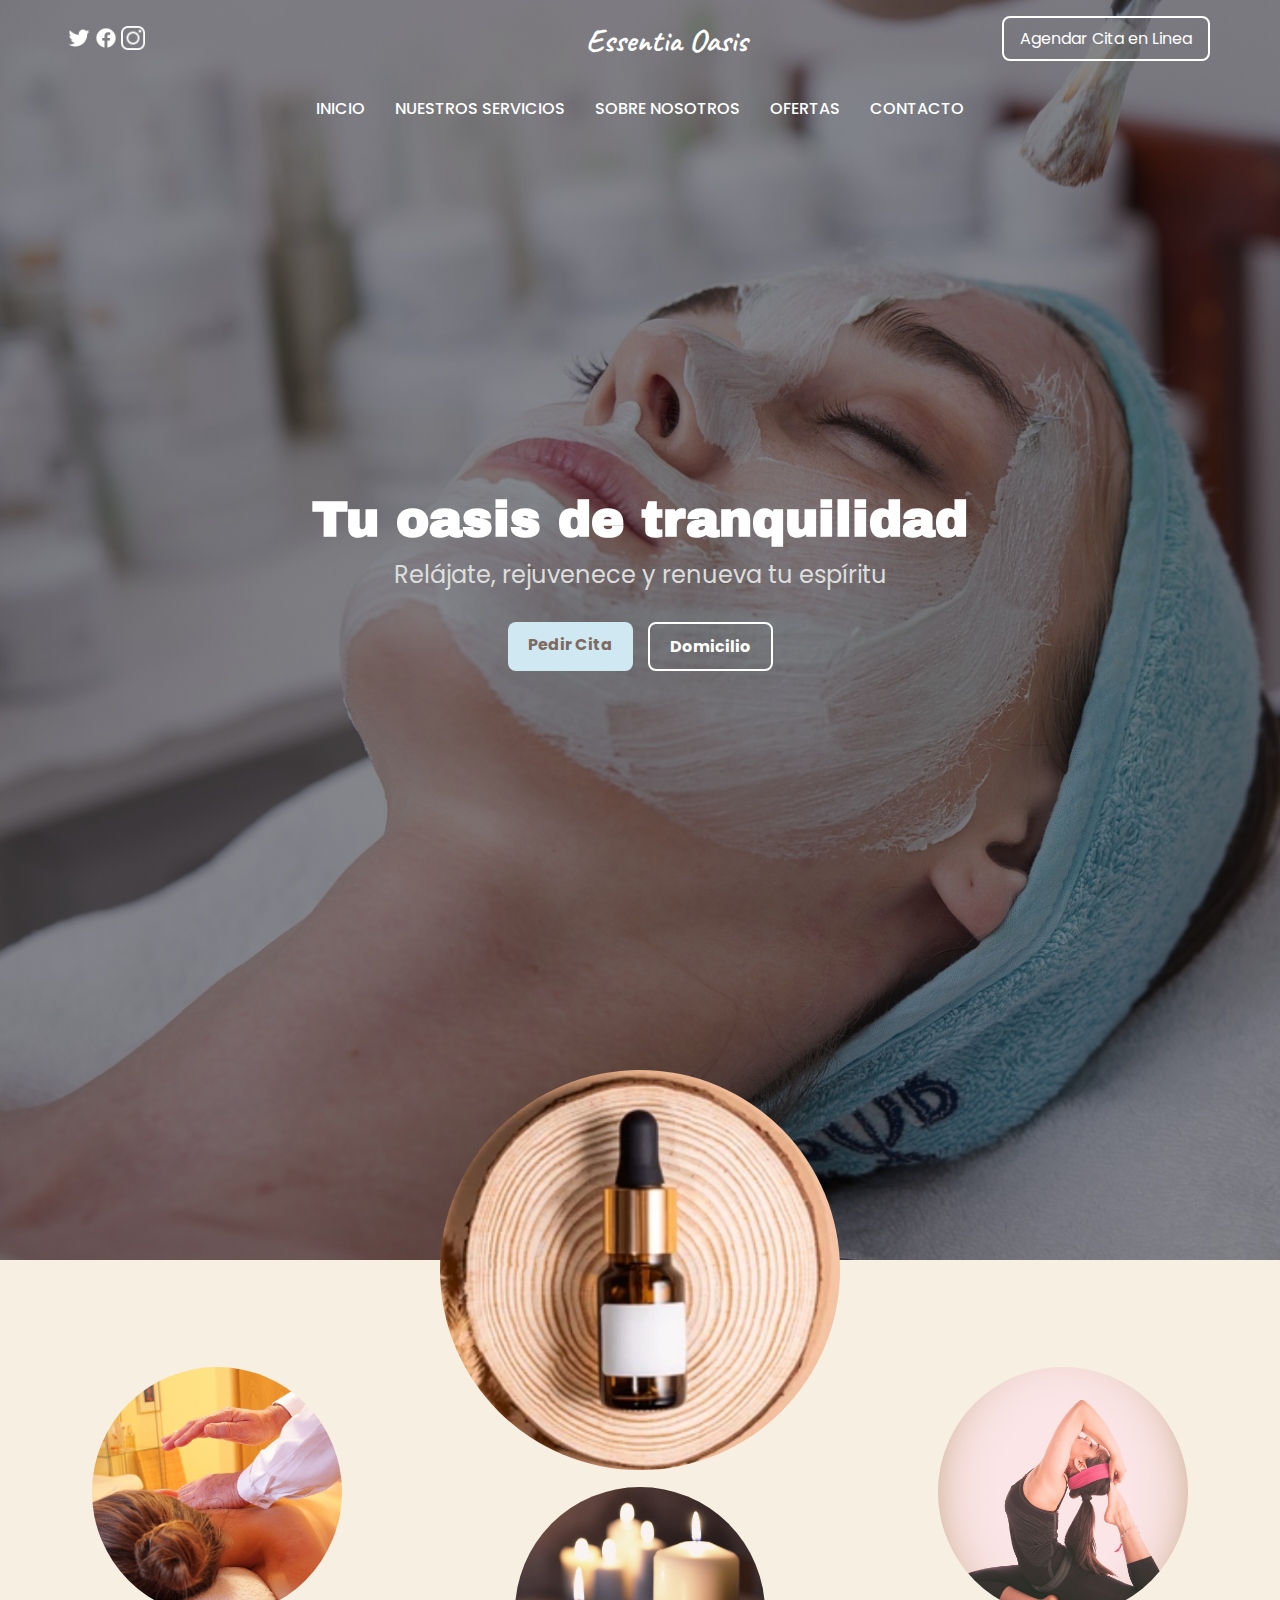
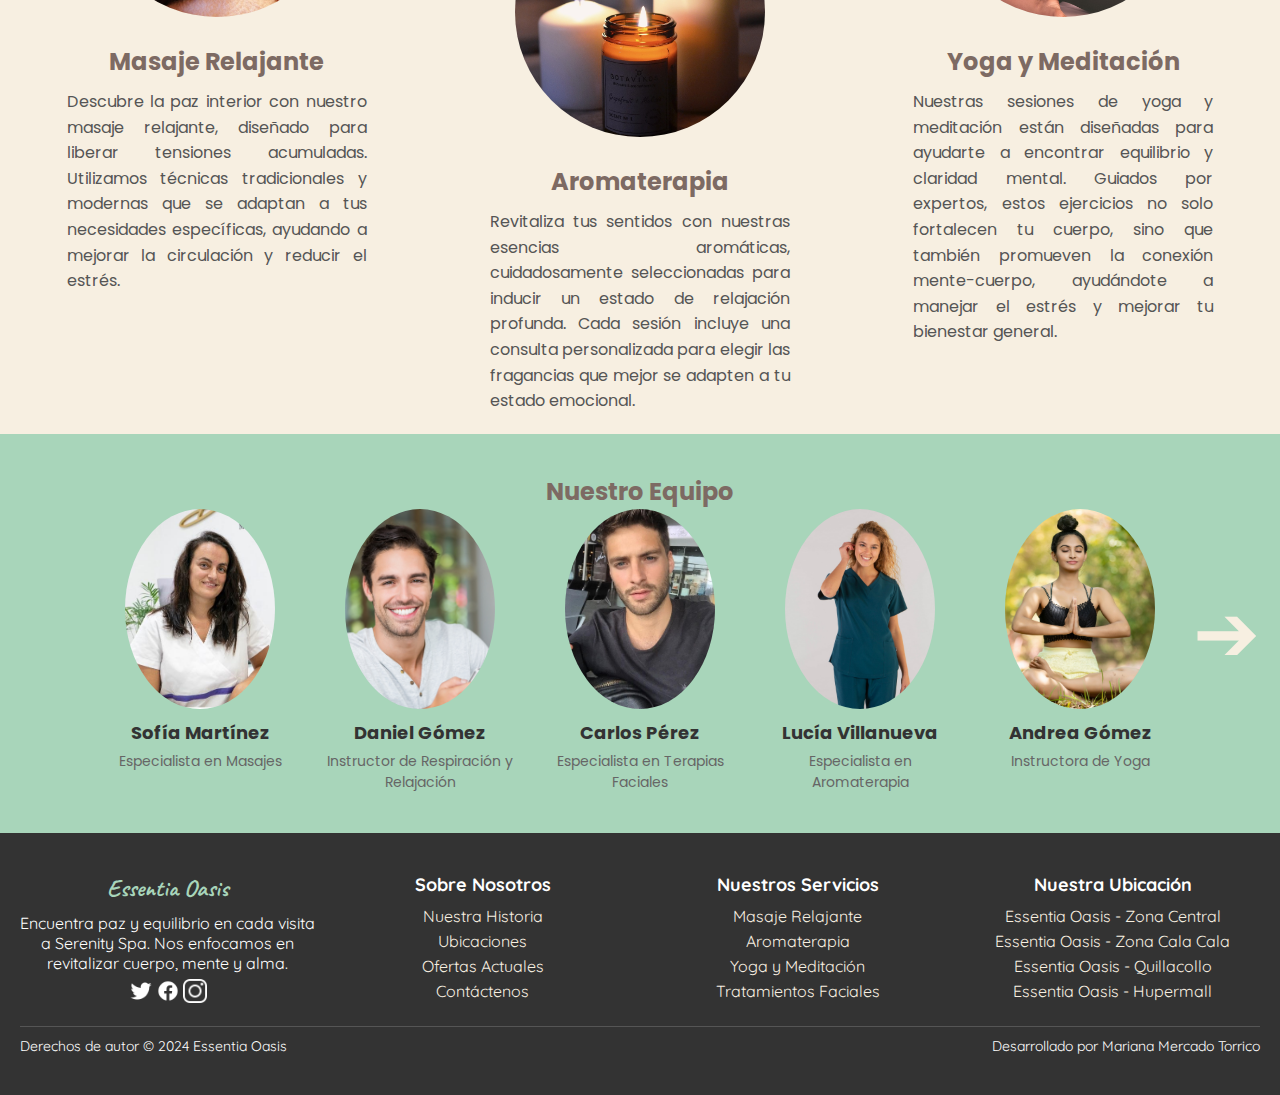
<file: index.html>
<!DOCTYPE html>
<html lang="en">
<head>
    <meta charset="UTF-8">
    <meta name="viewport" content="width=device-width, initial-scale=1.0">
    <title>SPA Centro de Bienestad</title>
    <link rel="stylesheet" href="css/style.css">
    <link rel="preconnect" href="https://fonts.googleapis.com">
    <link rel="preconnect" href="https://fonts.gstatic.com" crossorigin>
    <link href="https://fonts.googleapis.com/css2?family=Caveat:wght@400..700&family=Quicksand:wght@300&family=Zeyada&display=swap" rel="stylesheet">
    <link href="https://fonts.googleapis.com/css2?family=Poppins&family=Roboto:wght@700&display=swap" rel="stylesheet">  
    <link href="https://fonts.googleapis.com/css2?family=Anton&family=Archivo+Black&family=Caveat:wght@400..700&family=Quicksand:wght@300&family=Zeyada&display=swap" rel="stylesheet">
</head>
<body>
    <header>
        <div class="header-container">
            <div class="social-container">
                <a href="#" class="social-icon"><img src="img/twitter.png" alt="Twitter"></a>
                <a href="#" class="social-icon"><img src="img/facebook.png" alt="Facebook"></a>
                <a href="#" class="social-icon"><img src="img/instagram.png" alt="Instagram"></a>
            </div>
            <div class="title-container">
                <h1>Essentia Oasis</h1>
            </div>
            <div class="appointment-container">
                <a href="#" class="appointment-button">Agendar Cita en Linea</a>
            </div>
        </div>

        <nav class="nav-container">
            <ul class="nav-menu">
                <li><a href="index.html">INICIO</a></li>
                <li><a href="servicios.html">NUESTROS SERVICIOS</a></li>
                <li><a href="#">SOBRE NOSOTROS</a></li>
                <li><a href="#">OFERTAS</a></li>
                <li><a href="contact.html">CONTACTO</a></li>
            </ul>
        </nav>
        <div class="hero-container">
            <div class="hero-content">
                <h2>Tu oasis de tranquilidad</h2>
                <p>Relájate, rejuvenece y renueva tu espíritu</p>
                <div class="hero-buttons">
                    <a href="#" class="hero-button uno">Pedir Cita</a>
                    <a href="#" class="hero-button dos">Domicilio</a>
                </div>
            </div>
        </div>

    </header>
    <div class="circle-image-container">
        <img src="img/aceite.png" alt="Imagen Circular De sales" class="circle-image">
    </div>
    
    <main class="main-container">
        <section class="services">
            <div class="service-item">
                <img src="img/masajes.jpg" alt="Masaje corporal" class="service-image">
                <h3>Masaje Relajante</h3>
                <p>Descubre la paz interior con nuestro masaje relajante, diseñado para liberar tensiones acumuladas. Utilizamos técnicas tradicionales y modernas que se adaptan a tus necesidades específicas, ayudando a mejorar la circulación y reducir el estrés.</p>
            </div>
            <div class="service-item aromatherapy-service">
                <img src="img/logo-circulo.jpg" alt="Velas aromaticas" class="service-image">
                <h3>Aromaterapia</h3>
                <p>Revitaliza tus sentidos con nuestras esencias aromáticas, cuidadosamente seleccionadas para inducir un estado de relajación profunda. Cada sesión incluye una consulta personalizada para elegir las fragancias que mejor se adapten a tu estado emocional.</p>
            </div>
            <div class="service-item">
                <img src="img/yoga.jpg" alt="Yoga mujeres" class="service-image">
                <h3>Yoga y Meditación</h3>
                <p>Nuestras sesiones de yoga y meditación están diseñadas para ayudarte a encontrar equilibrio y claridad mental. Guiados por expertos, estos ejercicios no solo fortalecen tu cuerpo, sino que también promueven la conexión mente-cuerpo, ayudándote a manejar el estrés y mejorar tu bienestar general.</p>
            </div>
        </section>
    </main>
    <section class="team">
        <h2>Nuestro Equipo</h2>
        <div class="team-container">
            <div class="team-member">
                <img src="img/img-masajista.jpg" alt="Terapeuta especialista">
                <h3>Sofía Martínez</h3>
                <p>Especialista en Masajes</p>
            </div>
            <div class="team-member">
                <img src="img/respiración.jpg" alt="Daniel Gómez">
                <h3>Daniel Gómez</h3>
                <p>Instructor de Respiración y Relajación</p>
            </div>
            <div class="team-member">
                <img src="img/terapiasFaciales.jpg" alt="Carlos Pérez">
                <h3>Carlos Pérez</h3>
                <p>Especialista en Terapias Faciales</p>
            </div>
            <div class="team-member">
                <img src="img/aromatic.jpg" alt="Lucía Villanueva">
                <h3>Lucía Villanueva</h3>
                <p>Especialista en Aromaterapia</p>
            </div>
            <div class="team-member">
                <img src="img/yoga2.jpg" alt="Instructora de yoga">
                <h3>Andrea Gómez</h3>
                <p>Instructora de Yoga</p>
            </div>
        </div>
        <div class="arrow-decorative">➔</div>
    </section>
    <footer class="footer-container">
        <div class="footer-content">
            <div class="footer-about">
                <h3>Essentia Oasis</h3>
                <p>Encuentra paz y equilibrio en cada visita a Serenity Spa. Nos enfocamos en revitalizar cuerpo, mente y alma.</p>
                <div class="footer-social">
                    <a href="#" class="social-icon"><img src="img/twitter.png" alt="Twitter"></a>
                    <a href="#" class="social-icon"><img src="img/facebook.png" alt="Facebook"></a>
                    <a href="#" class="social-icon"><img src="img/instagram.png" alt="Instagram"></a>
                </div>
            </div>
            <div class="footer-links">
                <h4>Sobre Nosotros</h4>
                <ul>
                    <li><a href="#">Nuestra Historia</a></li>
                    <li><a href="#">Ubicaciones</a></li>
                    <li><a href="#">Ofertas Actuales</a></li>
                    <li><a href="#">Contáctenos</a></li>
                </ul>
            </div>
            <div class="footer-services">
                <h4>Nuestros Servicios</h4>
                <ul>
                    <li><a href="#">Masaje Relajante</a></li>
                    <li><a href="#">Aromaterapia</a></li>
                    <li><a href="#">Yoga y Meditación</a></li>
                    <li><a href="#">Tratamientos Faciales</a></li>
                </ul>
            </div>
            <div class="footer-location">
                <h4>Nuestra Ubicación</h4>
                <ul>
                    <li>Essentia Oasis - Zona Central</li>
                    <li>Essentia Oasis - Zona Cala Cala</li>
                    <li>Essentia Oasis - Quillacollo</li>
                    <li>Essentia Oasis - Hupermall</li>
                </ul>
            </div>
        </div>
        <div class="footer-bottom">
            <p>Derechos de autor © 2024 Essentia Oasis</p>
            <p>Desarrollado por Mariana Mercado Torrico</p>
        </div>
    </footer>
    
</body>
</html>
</file>
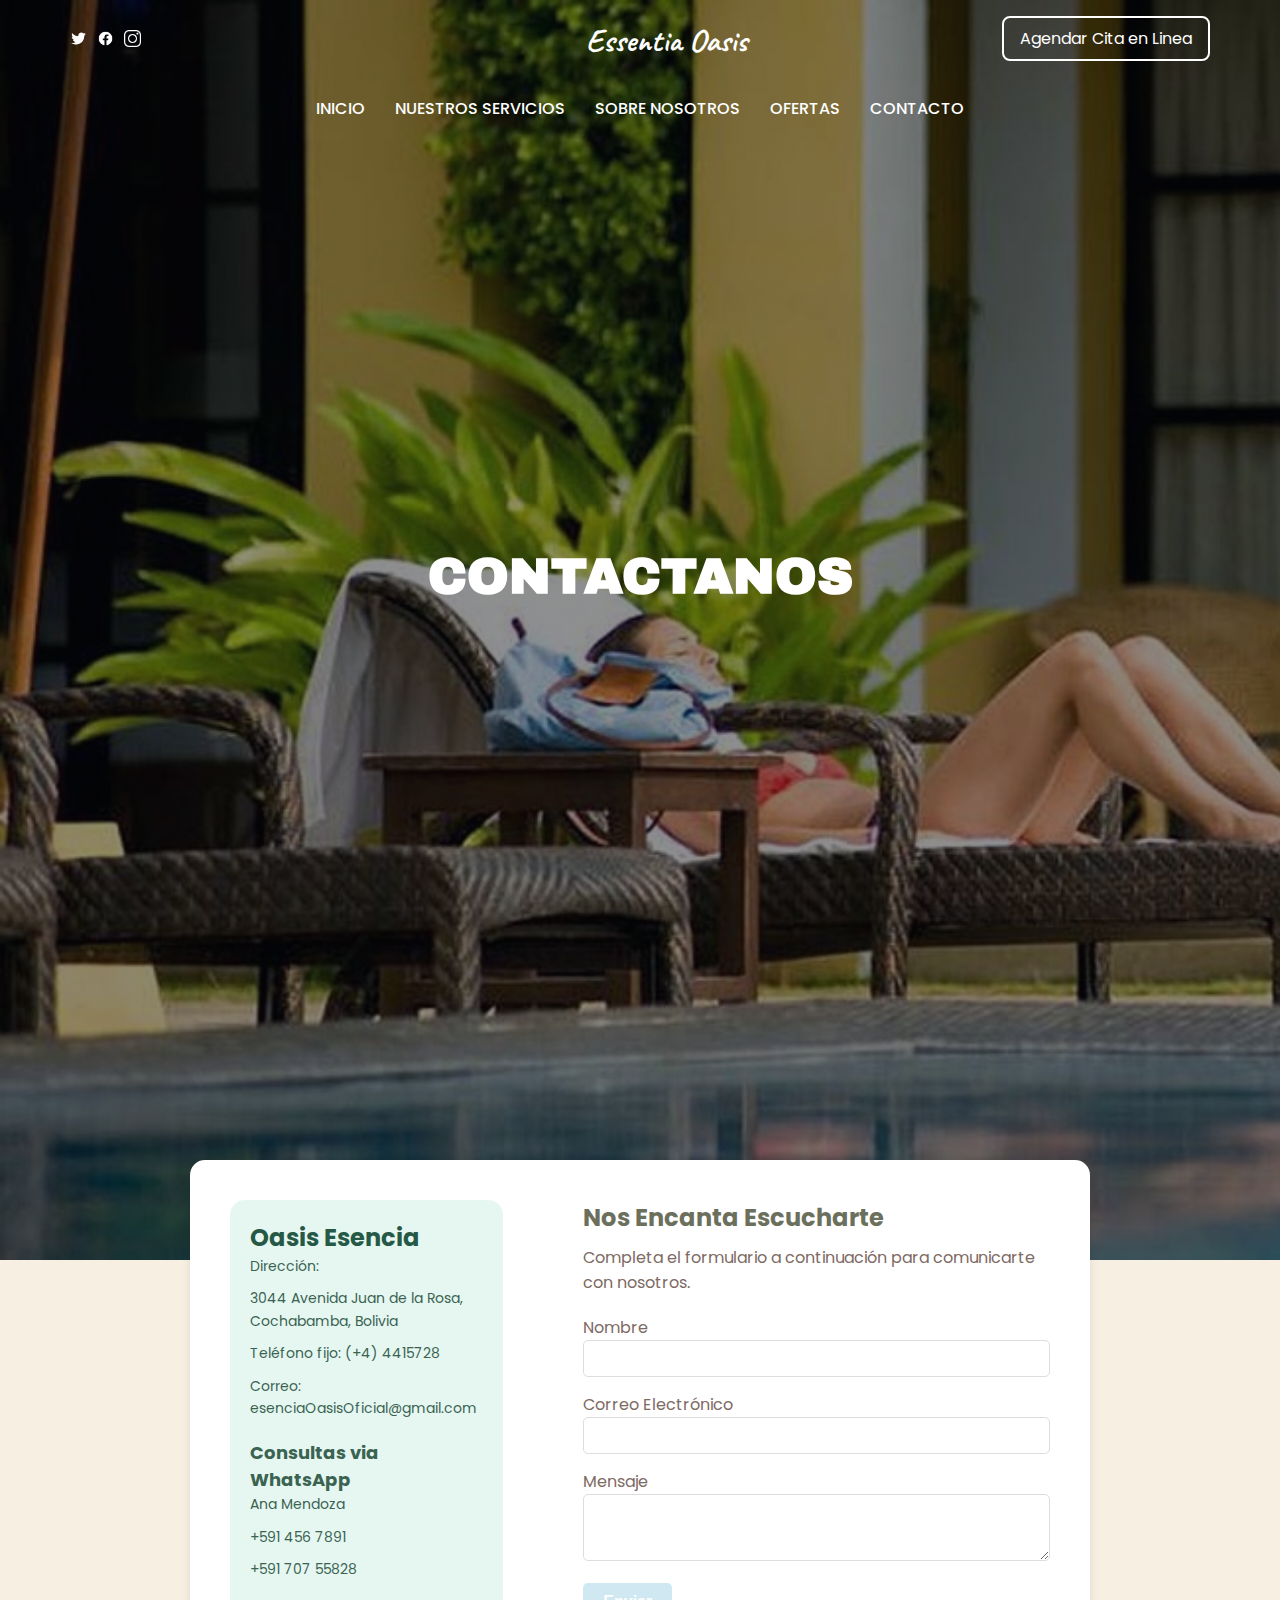
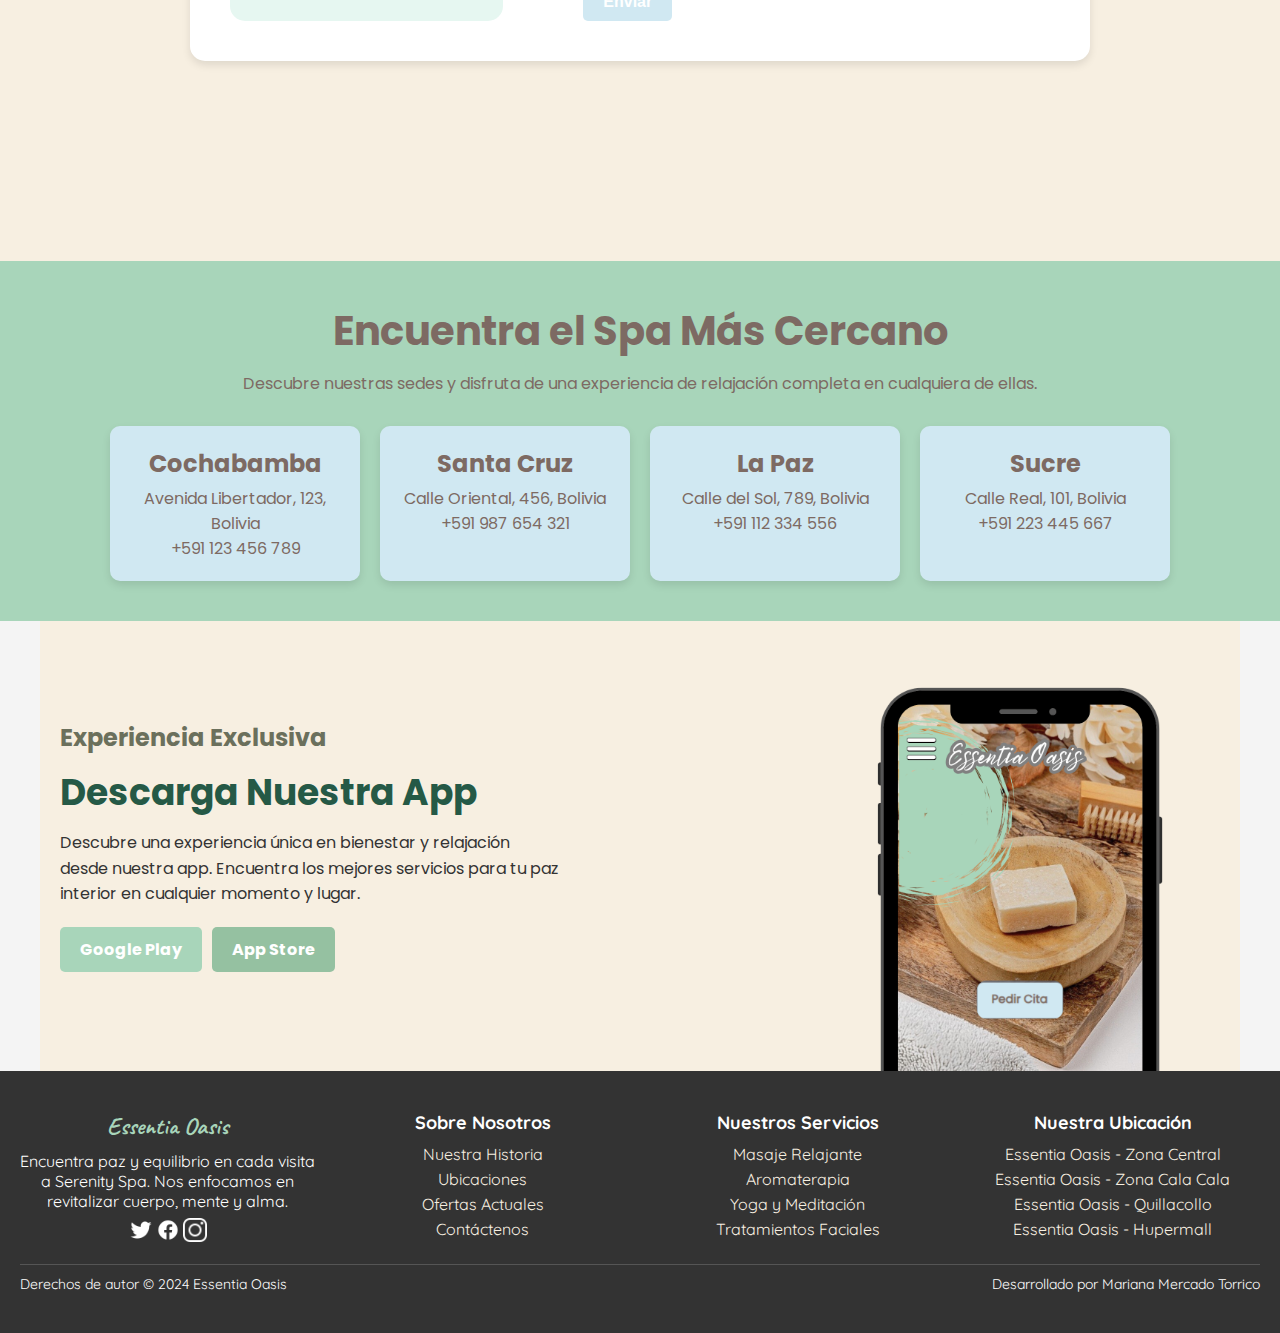
<file: contact.html>
<!DOCTYPE html>
<html lang="en">
<head>
    <meta charset="UTF-8">
    <meta name="viewport" content="width=device-width, initial-scale=1.0">
    <title>SPA Centro de Bienestad</title>
    <link rel="stylesheet" href="css/contact.css">
    <link rel="preconnect" href="https://fonts.googleapis.com">
    <link rel="preconnect" href="https://fonts.gstatic.com" crossorigin>
    <link href="https://fonts.googleapis.com/css2?family=Caveat:wght@400..700&family=Quicksand:wght@300&family=Zeyada&display=swap" rel="stylesheet">
    <link href="https://fonts.googleapis.com/css2?family=Poppins&family=Roboto:wght@700&display=swap" rel="stylesheet">  
    <link href="https://fonts.googleapis.com/css2?family=Anton&family=Archivo+Black&family=Caveat:wght@400..700&family=Quicksand:wght@300&family=Zeyada&display=swap" rel="stylesheet">
</head>
<body>
    <header>
        <div class="header-container">
            <div class="social-container">
                <a href="#" class="social-icon"><img src="img/twitter.png" alt="Twitter"></a>
                <a href="#" class="social-icon"><img src="img/facebook.png" alt="Facebook"></a>
                <a href="#" class="social-icon"><img src="img/instagram.png" alt="Instagram"></a>
            </div>
            <div class="title-container">
                <h1>Essentia Oasis</h1>
            </div>
            <div class="appointment-container">
                <a href="#" class="appointment-button">Agendar Cita en Linea</a>
            </div>
        </div>

        <nav class="nav-container">
            <ul class="nav-menu">
                <li><a href="index.html">INICIO</a></li>
                <li><a href="servicios.html">NUESTROS SERVICIOS</a></li>
                <li><a href="#">SOBRE NOSOTROS</a></li>
                <li><a href="#">OFERTAS</a></li>
                <li><a href="contact.html">CONTACTO</a></li>
            </ul>
        </nav>
        <div class="hero-content">
            <h2>CONTACTANOS</h2>
        </div>
    </header>
    <main class="main-container">
        <section class="contact-section">
            <div class="contact-info">
                <h2>Oasis Esencia</h2>
                <p>Dirección:</p>
                <p>3044 Avenida Juan de la Rosa, Cochabamba, Bolivia</p>
                <p>Teléfono fijo: (+4) 4415728</p>
                <p>Correo: esenciaOasisOficial@gmail.com</p>
    
                <h3>Consultas via WhatsApp</h3>
                <p>Ana Mendoza</p>
                <p>+591 456 7891</p>
                <p>+591 707 55828</p>
            </div>
            <div class="divider"></div>
    
            <div class="contact-form">
                <h2>Nos Encanta Escucharte</h2>
                <p>Completa el formulario a continuación para comunicarte con nosotros.</p>
                <form>
                    <div class="form-group">
                        <label for="name">Nombre</label>
                        <input type="text" class="form-control" id="name" required>
                    </div>
                    <div class="form-group">
                        <label for="email">Correo Electrónico</label>
                        <input type="email" class="form-control" id="email" required>
                    </div>
                    <div class="form-group">
                        <label for="message">Mensaje</label>
                        <textarea class="form-control" id="message" rows="3"></textarea>
                    </div>
                    <button type="submit" class="btn btn-primary">Enviar</button>
                </form>
            </div>
        </section>
    </main>
    <section class="locations-section">
        <h2 class="section-title">Encuentra el Spa Más Cercano</h2>
        <p class="section-description">Descubre nuestras sedes y disfruta de una experiencia de relajación completa en cualquiera de ellas.</p>
        <div class="location-cards">
            <div class="location-card">
                <h3>Cochabamba</h3>
                <p>Avenida Libertador, 123, Bolivia</p>
                <p>+591 123 456 789</p>
            </div>
            <div class="location-card">
                <h3>Santa Cruz</h3>
                <p>Calle Oriental, 456, Bolivia</p>
                <p>+591 987 654 321</p>
            </div>
            <div class="location-card">
                <h3>La Paz</h3>
                <p>Calle del Sol, 789, Bolivia</p>
                <p>+591 112 334 556</p>
            </div>
            <div class="location-card">
                <h3>Sucre</h3>
                <p>Calle Real, 101, Bolivia</p>
                <p>+591 223 445 667</p>
            </div>
        </div>
    </section>
    <section class="download-section">
        <div class="content">
            <h2>Experiencia Exclusiva</h2>
            <h1>Descarga Nuestra App</h1>
            <p>Descubre una experiencia única en bienestar y relajación desde nuestra app. Encuentra los mejores servicios para tu paz interior en cualquier momento y lugar.</p>
            <div class="buttons">
                <a href="#" class="btn google-play">Google Play</a>
                <a href="#" class="btn app-store">App Store</a>
            </div>
        </div>
        <div class="app-image">
            <img src="img/logoApp.png" alt="Vista Previa de la App">
        </div>
    </section>
    
    
    <footer class="footer-container">
        <div class="footer-content">
            <div class="footer-about">
                <h3>Essentia Oasis</h3>
                <p>Encuentra paz y equilibrio en cada visita a Serenity Spa. Nos enfocamos en revitalizar cuerpo, mente y alma.</p>
                <div class="footer-social">
                    <a href="#" class="social-icon"><img src="img/twitter.png" alt="Twitter"></a>
                    <a href="#" class="social-icon"><img src="img/facebook.png" alt="Facebook"></a>
                    <a href="#" class="social-icon"><img src="img/instagram.png" alt="Instagram"></a>
                </div>
            </div>
            <div class="footer-links">
                <h4>Sobre Nosotros</h4>
                <ul>
                    <li><a href="#">Nuestra Historia</a></li>
                    <li><a href="#">Ubicaciones</a></li>
                    <li><a href="#">Ofertas Actuales</a></li>
                    <li><a href="#">Contáctenos</a></li>
                </ul>
            </div>
            <div class="footer-services">
                <h4>Nuestros Servicios</h4>
                <ul>
                    <li><a href="#">Masaje Relajante</a></li>
                    <li><a href="#">Aromaterapia</a></li>
                    <li><a href="#">Yoga y Meditación</a></li>
                    <li><a href="#">Tratamientos Faciales</a></li>
                </ul>
            </div>
            <div class="footer-location">
                <h4>Nuestra Ubicación</h4>
                <ul>
                    <li>Essentia Oasis - Zona Central</li>
                    <li>Essentia Oasis - Zona Cala Cala</li>
                    <li>Essentia Oasis - Quillacollo</li>
                    <li>Essentia Oasis - Hupermall</li>
                </ul>
            </div>
        </div>
        <div class="footer-bottom">
            <p>Derechos de autor © 2024 Essentia Oasis</p>
            <p>Desarrollado por Mariana Mercado Torrico</p>
        </div>
    </footer>
    
</body>
</html>
</file>
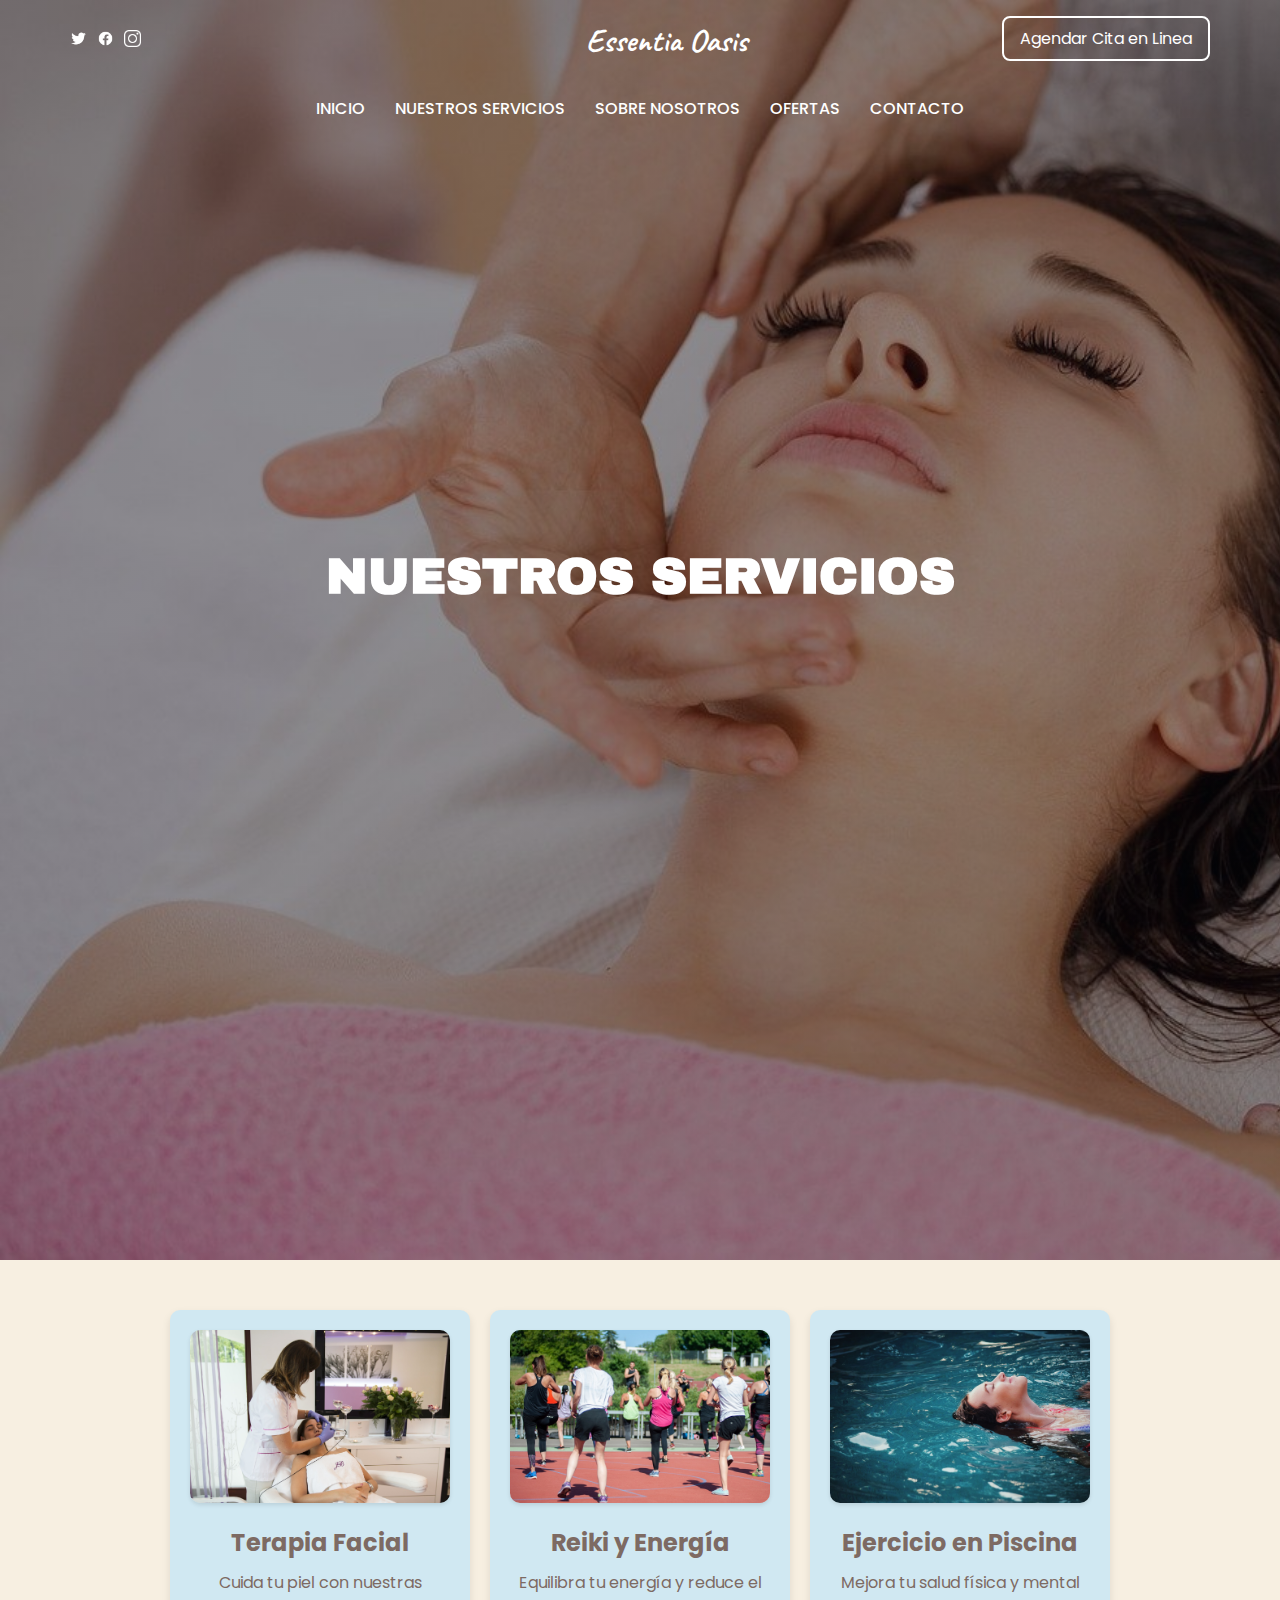
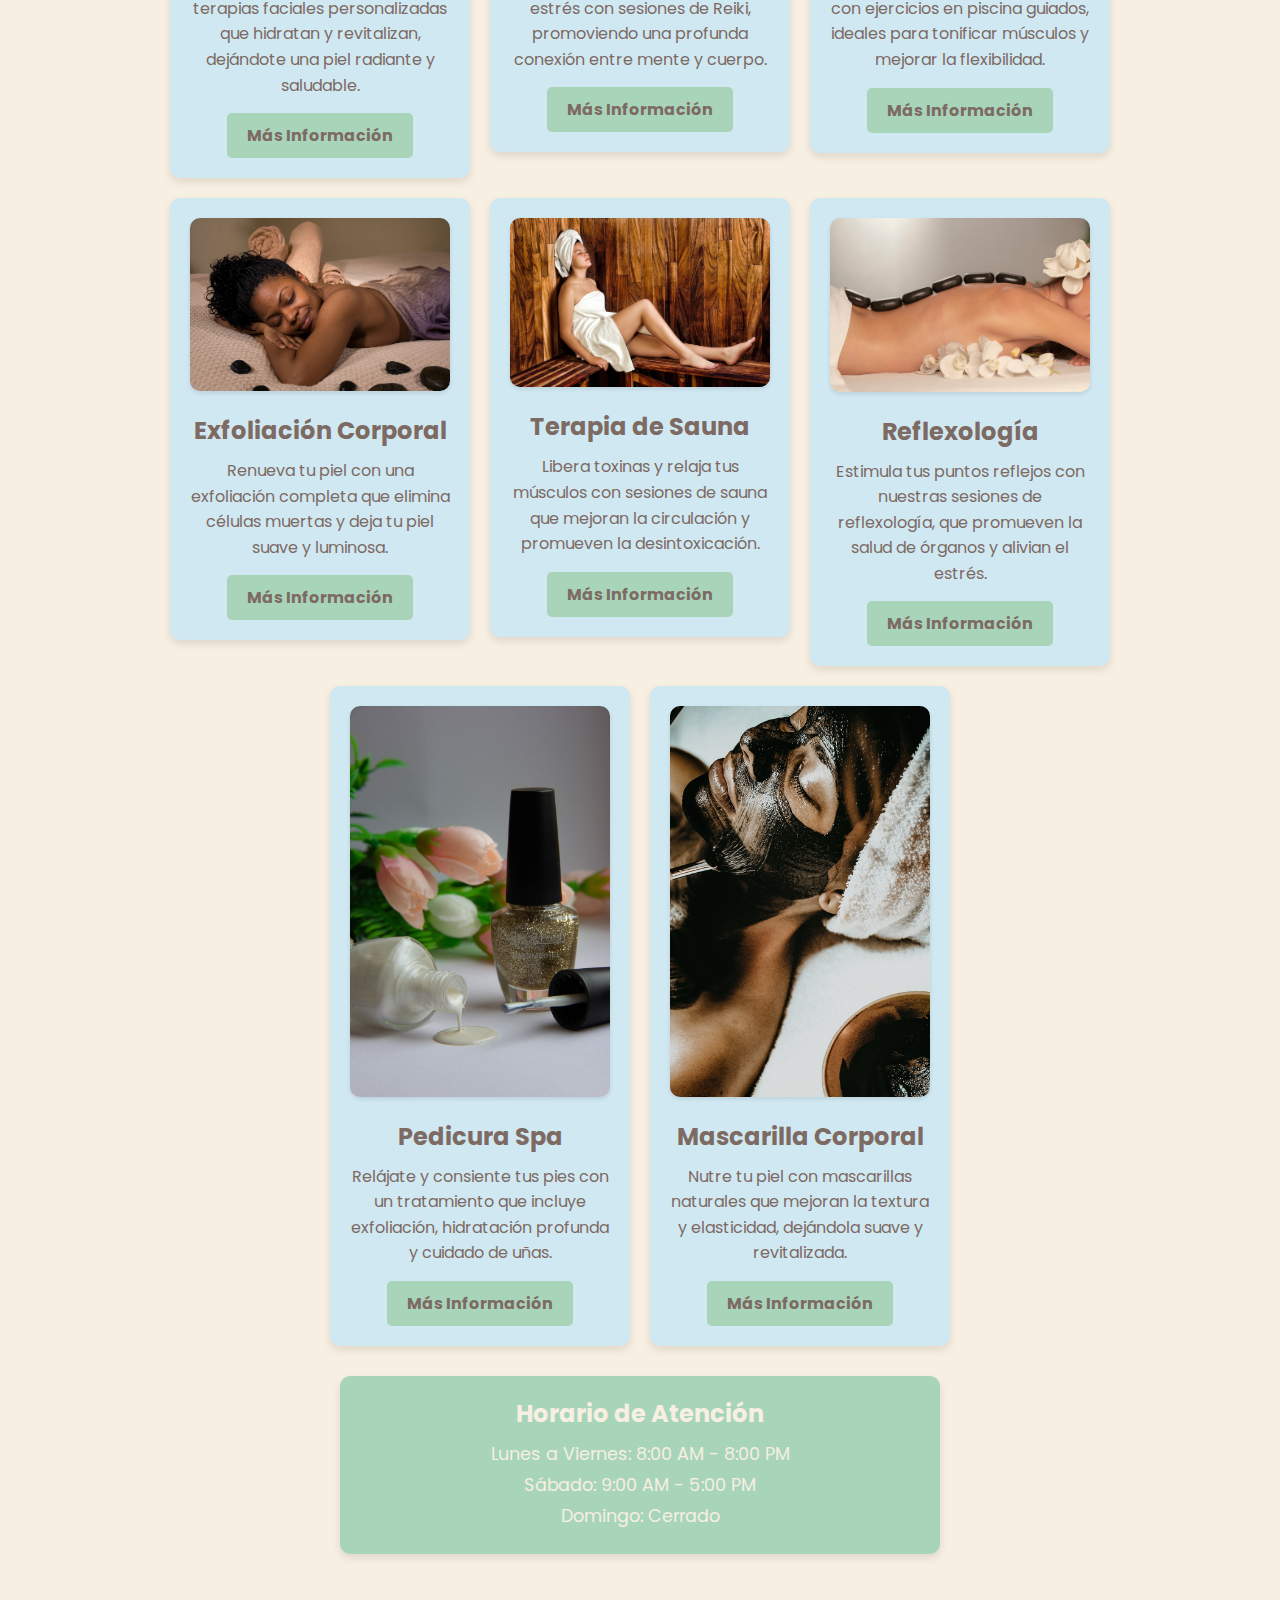
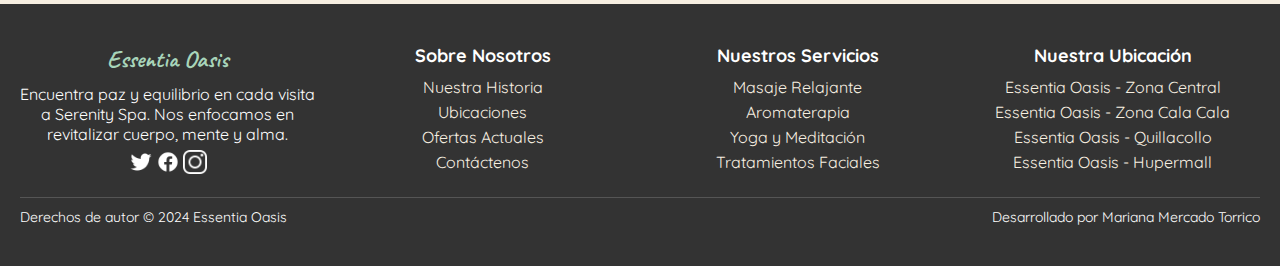
<file: servicios.html>
<!DOCTYPE html>
<html lang="en">
<head>
    <meta charset="UTF-8">
    <meta name="viewport" content="width=device-width, initial-scale=1.0">
    <title>SPA Centro de Bienestad</title>
    <link rel="stylesheet" href="css/servicios.css">
    <link rel="preconnect" href="https://fonts.googleapis.com">
    <link rel="preconnect" href="https://fonts.gstatic.com" crossorigin>
    <link href="https://fonts.googleapis.com/css2?family=Caveat:wght@400..700&family=Quicksand:wght@300&family=Zeyada&display=swap" rel="stylesheet">
    <link href="https://fonts.googleapis.com/css2?family=Poppins&family=Roboto:wght@700&display=swap" rel="stylesheet">  
    <link href="https://fonts.googleapis.com/css2?family=Anton&family=Archivo+Black&family=Caveat:wght@400..700&family=Quicksand:wght@300&family=Zeyada&display=swap" rel="stylesheet">
</head>
<body>
    <header>
        <div class="header-container">
            <div class="social-container">
                <a href="#" class="social-icon"><img src="img/twitter.png" alt="Twitter"></a>
                <a href="#" class="social-icon"><img src="img/facebook.png" alt="Facebook"></a>
                <a href="#" class="social-icon"><img src="img/instagram.png" alt="Instagram"></a>
            </div>
            <div class="title-container">
                <h1>Essentia Oasis</h1>
            </div>
            <div class="appointment-container">
                <a href="#" class="appointment-button">Agendar Cita en Linea</a>
            </div>
        </div>
        <nav class="nav-container">
            <ul class="nav-menu">
                <li><a href="index.html">INICIO</a></li>
                <li><a href="servicios.html">NUESTROS SERVICIOS</a></li>
                <li><a href="#">SOBRE NOSOTROS</a></li>
                <li><a href="#">OFERTAS</a></li>
                <li><a href="contact.html">CONTACTO</a></li>
            </ul>
        </nav>
        <div class="hero-content">
            <h2>NUESTROS SERVICIOS</h2>
        </div>
    </header>
    <main class="main-container">
        <section class="services-section">
            <div class="service-card">
                <img src="img/terapiaFacial.jpg" alt="Terapia Facial" class="service-icon">
                <h3>Terapia Facial</h3>
                <p>Cuida tu piel con nuestras terapias faciales personalizadas que hidratan y revitalizan, dejándote una piel radiante y saludable.</p>
                <a href="#" class="service-button">Más Información</a>
            </div>
    
            <div class="service-card">
                <img src="img/reiki.jpg" alt="Reiki y Energía" class="service-icon">
                <h3>Reiki y Energía</h3>
                <p>Equilibra tu energía y reduce el estrés con sesiones de Reiki, promoviendo una profunda conexión entre mente y cuerpo.</p>
                <a href="#" class="service-button">Más Información</a>
            </div>
    
            <div class="service-card">
                <img src="img/piscina.jpg" alt="Ejercicio en Piscina" class="service-icon">
                <h3>Ejercicio en Piscina</h3>
                <p>Mejora tu salud física y mental con ejercicios en piscina guiados, ideales para tonificar músculos y mejorar la flexibilidad.</p>
                <a href="#" class="service-button">Más Información</a>
            </div>
    
            <div class="service-card">
                <img src="img/exfoliacion.jpg" alt="Exfoliación Corporal" class="service-icon">
                <h3>Exfoliación Corporal</h3>
                <p>Renueva tu piel con una exfoliación completa que elimina células muertas y deja tu piel suave y luminosa.</p>
                <a href="#" class="service-button">Más Información</a>
            </div>
    
            <div class="service-card">
                <img src="img/terapiaSauna.jpg" alt="Terapia de Sauna" class="service-icon">
                <h3>Terapia de Sauna</h3>
                <p>Libera toxinas y relaja tus músculos con sesiones de sauna que mejoran la circulación y promueven la desintoxicación.</p>
                <a href="#" class="service-button">Más Información</a>
            </div>
    
            <div class="service-card">
                <img src="img/reflexologia.jpg" alt="Reflexología" class="service-icon">
                <h3>Reflexología</h3>
                <p>Estimula tus puntos reflejos con nuestras sesiones de reflexología, que promueven la salud de órganos y alivian el estrés.</p>
                <a href="#" class="service-button">Más Información</a>
            </div>
    
            <div class="service-card">
                <img src="img/pedicura.jpg" alt="Pedicura Spa" class="service-icon">
                <h3>Pedicura Spa</h3>
                <p>Relájate y consiente tus pies con un tratamiento que incluye exfoliación, hidratación profunda y cuidado de uñas.</p>
                <a href="#" class="service-button">Más Información</a>
            </div>
    
            <div class="service-card">
                <img src="img/mascarilla.jpg" alt="Mascarilla Corporal" class="service-icon">
                <h3>Mascarilla Corporal</h3>
                <p>Nutre tu piel con mascarillas naturales que mejoran la textura y elasticidad, dejándola suave y revitalizada.</p>
                <a href="#" class="service-button">Más Información</a>
            </div>
        </section>
        <aside class="schedule-box">
            <h4>Horario de Atención</h4>
            <p>Lunes a Viernes: 8:00 AM - 8:00 PM</p>
            <p>Sábado: 9:00 AM - 5:00 PM</p>
            <p>Domingo: Cerrado</p>
        </aside>
    </main>
    <footer class="footer-container">
        <div class="footer-content">
            <div class="footer-about">
                <h3>Essentia Oasis</h3>
                <p>Encuentra paz y equilibrio en cada visita a Serenity Spa. Nos enfocamos en revitalizar cuerpo, mente y alma.</p>
                <div class="footer-social">
                    <a href="#" class="social-icon"><img src="img/twitter.png" alt="Twitter"></a>
                    <a href="#" class="social-icon"><img src="img/facebook.png" alt="Facebook"></a>
                    <a href="#" class="social-icon"><img src="img/instagram.png" alt="Instagram"></a>
                </div>
            </div>
            <div class="footer-links">
                <h4>Sobre Nosotros</h4>
                <ul>
                    <li><a href="#">Nuestra Historia</a></li>
                    <li><a href="#">Ubicaciones</a></li>
                    <li><a href="#">Ofertas Actuales</a></li>
                    <li><a href="#">Contáctenos</a></li>
                </ul>
            </div>
            <div class="footer-services">
                <h4>Nuestros Servicios</h4>
                <ul>
                    <li><a href="#">Masaje Relajante</a></li>
                    <li><a href="#">Aromaterapia</a></li>
                    <li><a href="#">Yoga y Meditación</a></li>
                    <li><a href="#">Tratamientos Faciales</a></li>
                </ul>
            </div>
            <div class="footer-location">
                <h4>Nuestra Ubicación</h4>
                <ul>
                    <li>Essentia Oasis - Zona Central</li>
                    <li>Essentia Oasis - Zona Cala Cala</li>
                    <li>Essentia Oasis - Quillacollo</li>
                    <li>Essentia Oasis - Hupermall</li>
                </ul>
            </div>
        </div>
        <div class="footer-bottom">
            <p>Derechos de autor © 2024 Essentia Oasis</p>
            <p>Desarrollado por Mariana Mercado Torrico</p>
        </div>
    </footer>
    
</body>
</html>
</file>
<file: css/style.css>
* {
    margin: 0;
    padding: 0;
    box-sizing: border-box;
    
}
body {
    font-family: 'Poppins', sans-serif;
    background-color: #f4f4f4;
    color:#7D6A63;
    overflow-x: hidden; 
}

@media (max-width: 768px) {
    nav {
        flex-direction: column;
        align-items: center;
    }

    .main-container {
        padding: 10px;
        display: flex;
        flex-direction: column;
    }
    .team-member {
        max-width: 150px;
    }

    .team-member img {
        width: 100px;
        height: 100px;
    }
    .arrow-decorative {
        font-size: 60px;
        right: 10px;
    }
}
/*TODO LO QUE TIENE QUE VER CON EL HEADER*/
header {
    display: flex;
    flex-direction: column;
    justify-content: flex-start;
    height: 140vh; 
    background: linear-gradient(rgba(5,7,12,0.45),rgba(5,7,12,0.45)),url(../img/logo.jpg) no-repeat;
    background-size: cover;
    color: #fff;
    padding: 0; 
    position: relative;
}

.header-container {
    display: flex;
    align-items: center;
    justify-content: space-between;
    width: 100%; 
    padding: 0 70px; 
    box-sizing: border-box;
}


.social-container {
    display: flex;
    gap: 10px;
    flex: 0 0 auto;
    justify-content: flex-start;
    margin-top: 15px;
}
.social-icon {
    display: flex;
    align-items: center;
    justify-content: center;
    width: 17px; 
    height: 17px; 
}

.social-icon img {
    width: 100%; 
    height: 100%; 
}

.title-container {
    flex-grow: 1;
    display: flex;
    justify-content: center; 
    align-items: center;
    text-align: center;
    margin-top: 20px;
    font-family: 'Caveat', 'Zeyada', cursive;
    padding-left: 190px;
}

.appointment-container {
    flex: 0 0 auto;
    display: flex;
    justify-content: flex-end;
    margin-top: 15px;
}

.appointment-button {
    border: 2px solid #fff;
    padding: 8px 16px;
    color: #fff;
    text-decoration: none;
    transition: background-color 0.3s, color 0.3s;
    border-radius: 8px;
}

.appointment-button:hover {
    background-color: #fff;
    color: #333;
}

.nav-container {
    width: 100%;
    text-align: center;
    padding: 10px 0;
    margin-top: 10px;
}

.nav-menu {
    list-style: none;
    display: flex;
    justify-content: center;
    gap: 30px;
    margin-top: 15px;

}

.nav-menu li a {
    text-decoration: none;
    color: #fff;
    font-size: 16px;
    font-weight: 500;
    transition: color 0.3s;
}

.nav-menu li a:hover {
    color: #ddd;
}
@media (max-width: 768px) {
    .header-container {
        flex-direction: column;
        align-items: center;
    }

    .nav-container {
        width: 100%;
        text-align: center;
        margin-top: 50px;
    }

    .appointment-container {
        order: 2; 
        width: 100%;
        text-align: center;
        margin-top: 10px;
        justify-content: center;
    }

    .title-container {
        order: 3; 
        width: 100%;
        margin-left: 0;
        padding-left: 5px;
        text-align: center;
        margin-top: 50px;
        display: flex;
        justify-content: center; 
    }
}

.hero-content {
    position: relative;
    z-index: 2;
    text-align: center;
    display: flex;
    flex-direction: column;
    justify-content: center;
    align-items: center;
    height: 100vh; 
}

.hero-content h2 {
    font-size: 50px;
    color: #fff;
    font-family: 'Archivo Black', sans-serif;
    margin-bottom: 10px;
}

.hero-content p {
    font-size: 24px;
    color: #ddd;
    margin-bottom: 30px; 
}


.hero-buttons {
    display: flex;
    gap: 15px;
    justify-content: center;
}

.hero-button {
    padding: 10px 20px;
    text-decoration: none;
    color: #fff;
    font-weight: bold;
    transition: background-color 0.3s, color 0.3s;
    border-radius: 8px;
}

.hero-button.uno{
    background-color: #D0E8F2; 
    color: #7D6A63;
    border: none;
}

.hero-button.dos {
    background-color: transparent;
    border: 2px solid #fff;
}

.hero-button.dos:hover {
    background-color: #fff;
    color: #333;
}
/*Imagen circular*/
.circle-image-container {
    position: relative;
    z-index: 1; 
    text-align: center;
    margin-top: -190px; 
}

.circle-image {
    width: 400px; 
    height: 400px;
    border-radius: 50%; 
    object-fit: cover; 
}

.main-container {
    margin-top: -280px; 
    padding: 20px;
    background-color: #F7EFE1;
}
/* Servicios */
.services {
    display: flex;
    flex-wrap: wrap; 
    justify-content: space-around;
    align-items: flex-start;
    margin-top: 150px;
    gap: 30px; 
    background-color: #F7EFE1;
    
}
.service-image {
    width: 250px;
    height: 250px;
    border-radius: 50%;
    object-fit: cover;
    margin-bottom: 20px;
}
.aromatherapy-service {
    margin-top: 120px;
}

.service-item {
    text-align: center;
    max-width: 300px; 
}

.service-item h3 {
    font-size: 1.5rem;
    margin-bottom: 10px;
}

.service-item p {
    font-size: 1rem;
    color: #555;
    text-align: justify; 
    line-height: 1.6; 
}

.social-icon img {
    width: 24px;
    height: 24px;
}
.team{
    background-color:#A8D5BA ;
    padding: 40px 20px;
    text-align: center;
    position: relative;
}
.team-container{
    display: flex;
    flex-wrap: wrap;
    gap: 20px;
    justify-content: center;
}
.team-member {
    flex: 1 1 150px; 
    max-width: 200px; 
    text-align: center;
}

.team-member img {
    width: 150px;
    height: 200px;
    border-radius: 50%;
    object-fit: cover;
    margin-bottom: 10px;
    display: block; 
    margin: 0 auto 10px;
}

.team-member h3 {
    font-size: 18px;
    color: #333;
    margin-bottom: 5px;
}

.team-member p {
    font-size: 14px;
    color: #666;
}
.arrow-decorative {
    position: absolute;
    right: 20px;
    top: 50%;
    font-size: 80px;
    color: #F7EFE1;
    transform: translateY(-50%); 
}

/*footer*/
.footer-container {
    background-color: #333;
    color: #ffffff;
    padding: 40px 20px;
    font-family: 'Quicksand', sans-serif;
}
.footer-about h3 {
    
    color: #A8D5BA; 
}

.footer-content {
    display: flex;
    justify-content: space-around;
    flex-wrap: wrap;
    gap: 20px;
}

.footer-about, .footer-links, .footer-services, .footer-location {
    flex: 1 1 200px;
    text-align: center;
}

.footer-about h3 {
    font-family: 'Caveat', cursive;
    font-size: 24px;
    margin-bottom: 10px;
}

.footer-social {
    margin-top: 10px;
}

.footer-social .social-icon img {
    width: 24px;
    height: 24px;
    margin: 0 5px;
}

.footer-links h4, .footer-services h4, .footer-location h4 {
    font-size: 18px;
    margin-bottom: 10px;
}

.footer-links ul, .footer-services ul, .footer-location ul {
    list-style: none;
    padding: 0;
}

.footer-links ul li, .footer-services ul li, .footer-location ul li {
    margin-bottom: 5px;
}

.footer-links ul li a, .footer-services ul li a, .footer-location ul li {
    color: #F7EFE1;
    text-decoration: none;
    transition: color 0.3s;
}

.footer-links ul li a:hover, .footer-services ul li a:hover {
    color: #F7EFE1;
}
.footer-bottom {
    display: flex;
    justify-content: space-between;
    border-top: 1px solid #555;
    padding-top: 10px;
    margin-top: 20px;
    font-size: 14px;
}
.footer-social {
    display: flex;
    justify-content: center;
    gap: 10px; 
    margin-top: 10px;
}

.footer-social .social-icon img {
    width: 24px;
    height: 24px;
}


@media (max-width: 992px) {
    header {
        height: 80vh;
    }
}

@media (max-width: 624px) {
    header {
        background: #D0E8F2;
        height: auto; 
    }
    
    .social-container {
        display: none;
    }

}
@media (max-width: 768px) {
    .arrow-decorative {
        display: none;
    }
    .services {
        flex-direction: row;
        margin-top: 140px;
    }
    .service-item {
        order: 2;
        top: 20; 
        position: relative;
    }
    .aromatherapy-service {
        order: 1;
    }
    .header-container {
        padding: 0 10px; 
    }


}
</file>
<file: css/contact.css>
* {
    margin: 0;
    padding: 0;
    box-sizing: border-box;
}

body {
    font-family: 'Poppins', sans-serif;
    background-color: #f4f4f4;
    color:#7D6A63;
    overflow-x: hidden; 
}
/*TODO LO QUE TIENE QUE VER CON EL HEADER*/
header {
    display: flex;
    flex-direction: column;
    justify-content: flex-start;
    height: 140vh; 
    background: linear-gradient(rgba(5,7,12,0.45),rgba(5,7,12,0.45)),url(../img/spa-contacto.jpg) no-repeat;
    background-size: cover;
    color: #fff;
    padding: 0; 
    position: relative;
}

.header-container {
    display: flex;
    align-items: center;
    justify-content: space-between;
    width: 100%; 
    padding: 0 70px; 
    box-sizing: border-box;
}


.social-container {
    display: flex;
    gap: 10px;
    flex: 0 0 auto;
    justify-content: flex-start;
    margin-top: 15px;
}
.social-icon {
    display: flex;
    align-items: center;
    justify-content: center;
    width: 17px; 
    height: 17px; 
}

.social-icon img {
    width: 100%; 
    height: 100%; 
}

.title-container {
    flex-grow: 1;
    display: flex;
    justify-content: center; 
    align-items: center;
    text-align: center;
    margin-top: 20px;
    font-family: 'Caveat', 'Zeyada', cursive;
    padding-left: 190px;
}
.appointment-container {
    flex: 0 0 auto;
    display: flex;
    justify-content: flex-end;
    margin-top: 15px;
}

.appointment-button {
    border: 2px solid #fff;
    padding: 8px 16px;
    color: #fff;
    text-decoration: none;
    transition: background-color 0.3s, color 0.3s;
    border-radius: 8px;
}

.appointment-button:hover {
    background-color: #fff;
    color: #333;
}

.nav-container {
    width: 100%;
    text-align: center;
    padding: 10px 0;
    margin-top: 10px;
}

.nav-menu {
    list-style: none;
    display: flex;
    justify-content: center;
    gap: 30px;
    margin-top: 15px;

}

.nav-menu li a {
    text-decoration: none;
    color: #fff;
    font-size: 16px;
    font-weight: 500;
    transition: color 0.3s;
}

.nav-menu li a:hover {
    color: #ddd;
}
@media (max-width: 768px) {
    .header-container {
        flex-direction: column;
        align-items: center;
    }

    .nav-container {
        width: 100%;
        text-align: center;
        margin-top: 50px;
    }

    .appointment-container {
        order: 2; 
        width: 100%;
        text-align: center;
        margin-top: 10px;
        justify-content: center;
    }

    .title-container {
        order: 3; 
        width: 100%;
        margin-left: 0;
        padding-left: 5px;
        text-align: center;
        margin-top: 50px;
        display: flex;
        justify-content: center; 
    }
}

.hero-content {
    position: relative;
    z-index: 2;
    text-align: center;
    display: flex;
    flex-direction: column;
    justify-content: center;
    align-items: center;
    height: 100vh; 
}
.hero-content h2 {
    font-size: 50px;
    color: #fff;
    font-family: 'Archivo Black', sans-serif;
    margin-bottom: 10px;
}
.contact-info {
    flex: 1;
    background-color: #E6F7F1;
    color: #3A6351;
    padding: 20px;
    border-radius: 15px;
}
.contact-info h2 {
    font-size: 24px;
    color: #255946;
}

.contact-info h3 {
    font-size: 18px;
    margin-top: 20px;
}

.contact-info p {
    font-size: 14px;
    line-height: 1.6;
    margin-bottom: 10px;
}

.main-container {
    display: flex;
    justify-content: center;
    align-items: center;
    padding: 50px 20px;
    position: relative;
    z-index: 1;
    background-color: #F7EFE1;
}

.contact-section {
    position: relative;
    top: -150px;
    display: flex;
    gap: 40px;
    background-color: #fff;
    padding: 40px;
    border-radius: 15px;
    box-shadow: 0 4px 8px rgba(0, 0, 0, 0.1);
    max-width: 900px;
    width: 100%;
}

.contact-info .general-info,
.contact-info .press-info {
    padding: 10px 0;
}

.general-info {
    background-color: #E6F7F1;
    color: #7D6A63;
    padding: 20px;
    border-radius: 10px 10px 0 0;
}

.divider {
    border-top: 1px solid #ddd;
    margin: 10px 0;
}

.press-info {
    background-color: #DCEBE8;
    color: #255946;
    padding: 20px;
    border-radius: 0 0 10px 10px;
}

.contact-form {
    flex: 2;
}

.contact-form h2 {
    font-size: 24px;
    margin-bottom: 10px;
    color: #6B705C;
}

.contact-form p {
    margin-bottom: 20px;
    font-size: 16px;
}

.form-group {
    margin-bottom: 15px;
}

.form-control {
    width: 100%;
    padding: 10px;
    border: 1px solid #ddd;
    border-radius: 5px;
}

textarea.form-control {
    resize: vertical;
}

.btn-primary {
    background-color: #D0E8F2;
    color: #7D6A63;
    border: none;
    padding: 10px 20px;
    border-radius: 5px;
    cursor: pointer;
}

.btn-primary:hover {
    background-color: #D0E8F2;
}
.locations-section {
    background-color: #A8D5BA; 
    padding: 40px 20px;
    text-align: center;
    color: #7D6A63; 
}

.section-title {
    font-size: 2.5em;
    color: #7D6A63; 
    margin-bottom: 10px;
}

.section-description {
    font-size: 1em;
    color: #7D6A63; 
    margin-bottom: 30px;
}

.location-cards {
    display: flex;
    flex-wrap: wrap;
    justify-content: center;
    gap: 20px;
}

.location-card {
    background-color: #D0E8F2; 
    border-radius: 10px;
    box-shadow: 0 4px 8px rgba(0, 0, 0, 0.1);
    padding: 20px;
    width: 100%;
    max-width: 250px;
    text-align: center;
}

.location-card h3 {
    font-size: 1.5em;
    color: #7D6A63; 
    margin-bottom: 5px;
}

.location-card p {
    font-size: 1em;
    color: #7D6A63; 
}
.download-section {
    background-color: #F7EFE1;
    display: flex;
    flex-direction: row;
    align-items: center;
    justify-content: center;
    padding: 50px 20px;
    max-width: 1200px;
    margin: auto;
    gap: 20px;
    overflow: hidden;
}

.content {
    max-width: 500px;
    text-align: left;
    background-color: #F7EFE1;
}

.content h2 {
    font-size: 24px;
    color: #6B705C;
    margin-bottom: 10px;
}

.content h1 {
    font-size: 36px;
    color: #255946;
    margin: 10px 0;
}

.content p {
    font-size: 16px;
    color: #333;
    margin-bottom: 20px;
    line-height: 1.6;
}
.buttons {
    display: flex;
    gap: 10px;
}

.btn {
    display: inline-block;
    padding: 10px 20px;
    border-radius: 5px;
    text-decoration: none;
    font-size: 16px;
    color: #fff;
    font-weight: bold;
}

.google-play {
    background-color: #A8D5BA;
}

.app-store {
    background-color: #95c1a1;
}

.btn:hover {
    opacity: 0.9;
}

.app-image {
    flex: 1;
    text-align: right;
    position: relative;
    margin-bottom: 0;
    justify-content: flex-end;

}

.app-image img {
    max-width: 400px; 
    width: 100%;
    height: auto;
    margin-bottom: -57px;
}

@media (max-width: 768px) {
    .location-cards {
        flex-direction: column;
        align-items: center;
    }
    .download-section {
        flex-direction: column;
        align-items: center;
    }

    .content {
        text-align: center;
    }
}

@media (max-width: 768px) {
    .contact-section {
        flex-direction: column;
        padding: 20px;
    }

    .contact-info, .contact-form {
        width: 100%;
    }
}

@media (max-width: 480px) {
    .main-container {
        padding: 20px 10px;
    }

    .contact-info h2, .contact-form h2 {
        font-size: 20px;
    }

    .contact-info h3, .contact-form p {
        font-size: 14px;
    }
    .content h2 {
        font-size: 20px;
    }

    .content h1 {
        font-size: 28px;
    }

    .content p {
        font-size: 14px;
    }

    .app-image img {
        max-width: 200px;
    }
}
@media (max-width: 1200px) {
    header {
        height: 90vh;
    }
}

@media (max-width: 992px) {
    header {
        height: 80vh;
    }
}

@media (max-width: 624px) {
    header {
        background: #7D6A63;
        height: auto; 
    }
    
    .social-container {
        display: none;
    }

}
@media (max-width: 480px) {
    .title-container {
        font-size: 20px; 
    }
}
.footer-container {
    background-color: #333;
    color: #ffffff;
    padding: 40px 20px;
    font-family: 'Quicksand', sans-serif;
}
.footer-about h3 {
    
    color: #A8D5BA; 
}

.footer-content {
    display: flex;
    justify-content: space-around;
    flex-wrap: wrap;
    gap: 20px;
}

.footer-about, .footer-links, .footer-services, .footer-location {
    flex: 1 1 200px;
    text-align: center;
}

.footer-about h3 {
    font-family: 'Caveat', cursive;
    font-size: 24px;
    margin-bottom: 10px;
}

.footer-social {
    margin-top: 10px;
}

.footer-social .social-icon img {
    width: 24px;
    height: 24px;
    margin: 0 5px;
}

.footer-links h4, .footer-services h4, .footer-location h4 {
    font-size: 18px;
    margin-bottom: 10px;
}

.footer-links ul, .footer-services ul, .footer-location ul {
    list-style: none;
    padding: 0;
}

.footer-links ul li, .footer-services ul li, .footer-location ul li {
    margin-bottom: 5px;
}

.footer-links ul li a, .footer-services ul li a, .footer-location ul li {
    color: #F7EFE1;
    text-decoration: none;
    transition: color 0.3s;
}

.footer-links ul li a:hover, .footer-services ul li a:hover {
    color: #F7EFE1;
}
.footer-bottom {
    display: flex;
    justify-content: space-between;
    border-top: 1px solid #555;
    padding-top: 10px;
    margin-top: 20px;
    font-size: 14px;
}
.footer-social {
    display: flex;
    justify-content: center;
    gap: 10px; 
    margin-top: 10px;
}

.footer-social .social-icon img {
    width: 24px;
    height: 24px;
}
</file>
<file: css/servicios.css>
* {
    margin: 0;
    padding: 0;
    box-sizing: border-box;
}

body {
    font-family: 'Poppins', sans-serif;
    background-color: #F7EFE1;
    color:#7D6A63;
    overflow-x: hidden; 
}
/*TODO LO QUE TIENE QUE VER CON EL HEADER*/
header {
    display: flex;
    flex-direction: column;
    justify-content: flex-start;
    height: 140vh; 
    background: linear-gradient(rgba(5,7,12,0.45),rgba(5,7,12,0.45)),url(../img/servicios.jpg) no-repeat;
    background-size: cover;
    color: #fff;
    padding: 0; 
    position: relative;
}

.header-container {
    display: flex;
    align-items: center;
    justify-content: space-between;
    width: 100%; 
    padding: 0 70px; 
    box-sizing: border-box;
}


.social-container {
    display: flex;
    gap: 10px;
    flex: 0 0 auto;
    justify-content: flex-start;
    margin-top: 15px;
}
.social-icon {
    display: flex;
    align-items: center;
    justify-content: center;
    width: 17px; 
    height: 17px; 
}

.social-icon img {
    width: 100%; 
    height: 100%; 
}

.title-container {
    flex-grow: 1;
    display: flex;
    justify-content: center; 
    align-items: center;
    text-align: center;
    margin-top: 20px;
    font-family: 'Caveat', 'Zeyada', cursive;
    padding-left: 190px;
}
.appointment-container {
    flex: 0 0 auto;
    display: flex;
    justify-content: flex-end;
    margin-top: 15px;
}

.appointment-button {
    border: 2px solid #fff;
    padding: 8px 16px;
    color: #fff;
    text-decoration: none;
    transition: background-color 0.3s, color 0.3s;
    border-radius: 8px;
}

.appointment-button:hover {
    background-color: #fff;
    color: #333;
}

.nav-container {
    width: 100%;
    text-align: center;
    padding: 10px 0;
    margin-top: 10px;
}

.nav-menu {
    list-style: none;
    display: flex;
    justify-content: center;
    gap: 30px;
    margin-top: 15px;

}

.nav-menu li a {
    text-decoration: none;
    color: #fff;
    font-size: 16px;
    font-weight: 500;
    transition: color 0.3s;
}

.nav-menu li a:hover {
    color: #ddd;
}
@media (max-width: 768px) {
    .header-container {
        flex-direction: column;
        align-items: center;
    }

    .nav-container {
        width: 100%;
        text-align: center;
        margin-top: 50px;
    }

    .appointment-container {
        order: 2; 
        width: 100%;
        text-align: center;
        margin-top: 10px;
        justify-content: center;
    }

    .title-container {
        order: 3; 
        width: 100%;
        margin-left: 0;
        padding-left: 5px;
        text-align: center;
        margin-top: 50px;
        display: flex;
        justify-content: center; 
    }
    .services-section {
        gap: 15px;
    }

    .service-card {
        flex-basis: 45%; 
        max-width: 45%; 
    }
}
.hero-content {
    position: relative;
    z-index: 2;
    text-align: center;
    display: flex;
    flex-direction: column;
    justify-content: center;
    align-items: center;
    height: 100vh; 
}
.hero-content h2 {
    font-size: 50px;
    color: #fff;
    font-family: 'Archivo Black', sans-serif;
    margin-bottom: 10px;
}

.main-container {
    background-color: #F7EFE1; 
    padding: 50px 20px;
    text-align: center;
    color: #7D6A63; 
    position: relative; 
}

.services-section {
    display: flex;
    flex-wrap: wrap;
    gap: 20px;
    justify-content: center;
    align-items: flex-start;
    max-width: 1200px;
    margin: 0 auto;
}

.service-card {
    background-color: #D0E8F2; 
    border-radius: 10px;
    box-shadow: 0 4px 8px rgba(0, 0, 0, 0.1);
    padding: 20px;
    width: 100%;
    max-width: 300px;
    text-align: center;
    color: #7D6A63; 
}

.service-icon {
    width: 100%; 
    height: auto;
    margin-bottom: 15px;
    border-radius: 10px; 
    box-shadow: 0 2px 4px rgba(0, 0, 0, 0.1); 
    object-fit: cover; 
}

.service-card h3 {
    font-size: 1.5rem;
    margin-bottom: 10px;
}

.service-card p {
    font-size: 1rem;
    line-height: 1.6;
    margin-bottom: 15px;
    color: #7D6A63; 
}
.service-button {
    display: inline-block;
    padding: 10px 20px;
    background-color: #A8D5BA; 
    color: #7D6A63; 
    border-radius: 5px;
    text-decoration: none;
    font-weight: bold;
    transition: background-color 0.3s ease;
}

.service-button:hover {
    background-color: #B0D4E4; 
}

.schedule-box {
    background-color: #A8D5BA; 
    color: #F7EFE1; 
    padding: 20px;
    border-radius: 10px;
    max-width: 600px;
    margin: 30px auto 0 auto; 
    text-align: center;
    box-shadow: 0 4px 8px rgba(0, 0, 0, 0.1);
}

.schedule-box h4 {
    font-size: 1.5rem;
    margin-bottom: 10px;
    font-weight: bold;
}

.schedule-box p {
    font-size: 1.1rem;
    margin: 5px 0;
}

/*footer*/
.footer-container {
    background-color: #333;
    color: #ffffff;
    padding: 40px 20px;
    font-family: 'Quicksand', sans-serif;
}
.footer-about h3 {
    
    color: #A8D5BA; 
}

.footer-content {
    display: flex;
    justify-content: space-around;
    flex-wrap: wrap;
    gap: 20px;
}

.footer-about, .footer-links, .footer-services, .footer-location {
    flex: 1 1 200px;
    text-align: center;
}

.footer-about h3 {
    font-family: 'Caveat', cursive;
    font-size: 24px;
    margin-bottom: 10px;
}

.footer-social {
    margin-top: 10px;
}

.footer-social .social-icon img {
    width: 24px;
    height: 24px;
    margin: 0 5px;
}

.footer-links h4, .footer-services h4, .footer-location h4 {
    font-size: 18px;
    margin-bottom: 10px;
}

.footer-links ul, .footer-services ul, .footer-location ul {
    list-style: none;
    padding: 0;
}

.footer-links ul li, .footer-services ul li, .footer-location ul li {
    margin-bottom: 5px;
}

.footer-links ul li a, .footer-services ul li a, .footer-location ul li {
    color: #F7EFE1;
    text-decoration: none;
    transition: color 0.3s;
}

.footer-links ul li a:hover, .footer-services ul li a:hover {
    color: #F7EFE1;
}
.footer-bottom {
    display: flex;
    justify-content: space-between;
    border-top: 1px solid #555;
    padding-top: 10px;
    margin-top: 20px;
    font-size: 14px;
}
.footer-social {
    display: flex;
    justify-content: center;
    gap: 10px; 
    margin-top: 10px;
}

.footer-social .social-icon img {
    width: 24px;
    height: 24px;
}
@media (max-width: 992px) {
    header {
        height: 80vh;
    }
}

@media (max-width: 624px) {
    header {
        background: #A8D5BA;
        height: auto; 
    }
    
    .social-container {
        display: none;
    }

}
@media (max-width: 480px) {
    .services-section {
        grid-template-columns: 1fr;
    }
}
</file>
